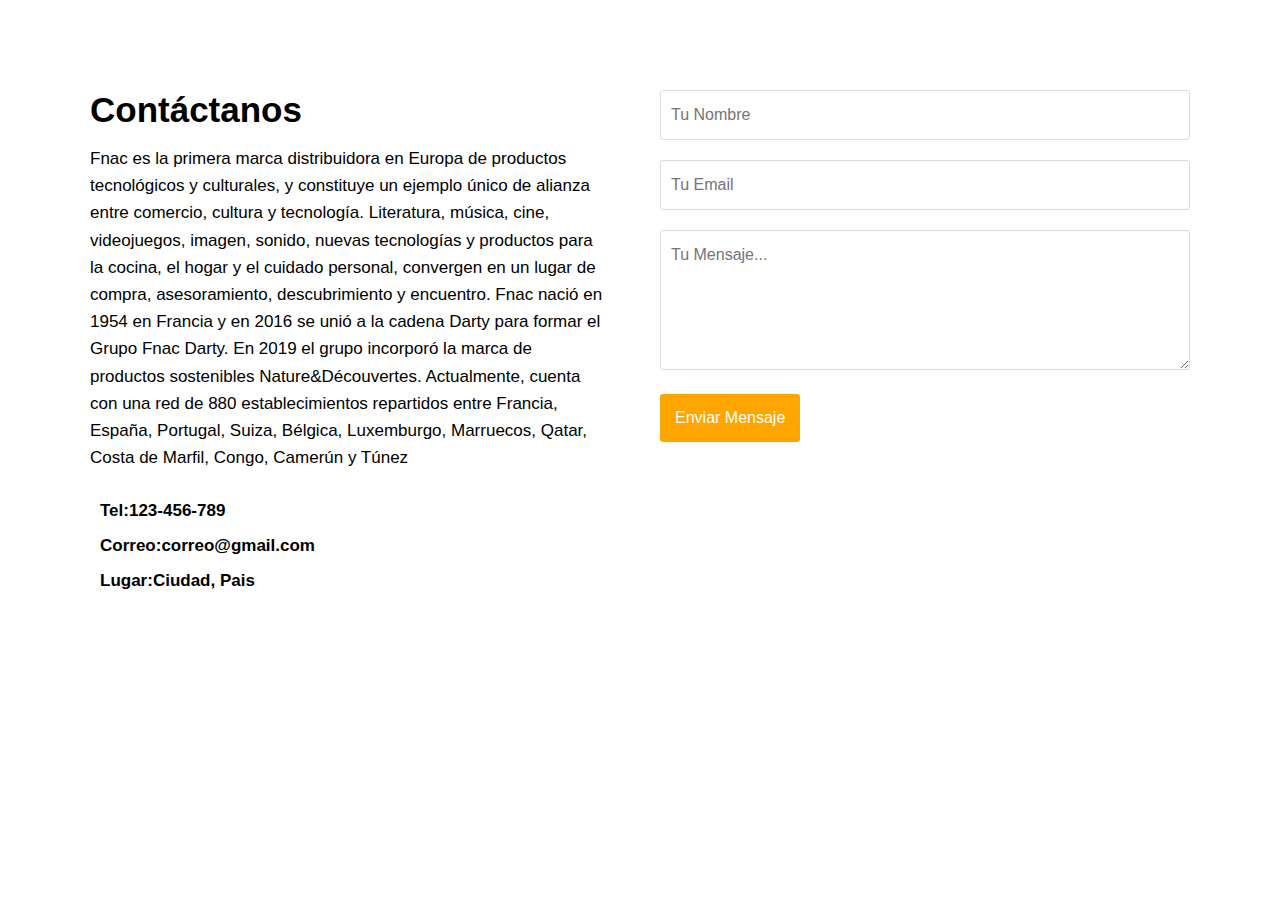
<file: Vaguada2/contacta.html>
<!DOCTYPE html>
<html lang="es">
<head>
    <meta charset="UTF-8">
    <title>Formulario de Contacto</title>
    <link rel="stylesheet" href="contacta.css">
</head>
<body>
    <div class="container-form">
        <div class="info-form">
            <h2>Contáctanos</h2>
            <p>Fnac es la primera marca distribuidora en Europa de productos tecnológicos y culturales, y constituye un ejemplo único de alianza entre comercio, cultura y tecnología. Literatura, música, cine, videojuegos, imagen, sonido, nuevas tecnologías y productos para la cocina, el hogar y el cuidado personal, convergen en un lugar de compra, asesoramiento, descubrimiento y encuentro.
                Fnac nació en 1954 en Francia y en 2016 se unió a la cadena Darty para formar el Grupo Fnac Darty. En 2019 el grupo incorporó la marca de productos sostenibles Nature&Découvertes.
                Actualmente, cuenta con una red de 880 establecimientos repartidos entre Francia, España, Portugal, Suiza, Bélgica, Luxemburgo, Marruecos, Qatar, Costa de Marfil, Congo, Camerún y Túnez</p>
            <a href="#"><i class="fa fa-phone"></i> Tel:123-456-789</a>
            <a href="#"><i class="fa fa-envelope"></i> Correo:correo@gmail.com</a>
            <a href="#"><i class="fa fa-map-marked"></i> Lugar:Ciudad, Pais</a>
        </div>
        <form action="contactos.php" method="post" autocomplete="off">
    <input type="text" name="nombre" placeholder="Tu Nombre" class="campo">
    <input type="email" name="email" placeholder="Tu Email" class="campo"> <!-- Corrige el tipo de input "emal" a "email" -->
    <textarea name="mensaje" placeholder="Tu Mensaje..."></textarea>
    <input type="submit" name="enviar" value="Enviar Mensaje" class="btn-enviar">
</form>
</div>
</body>
</html>
</file>
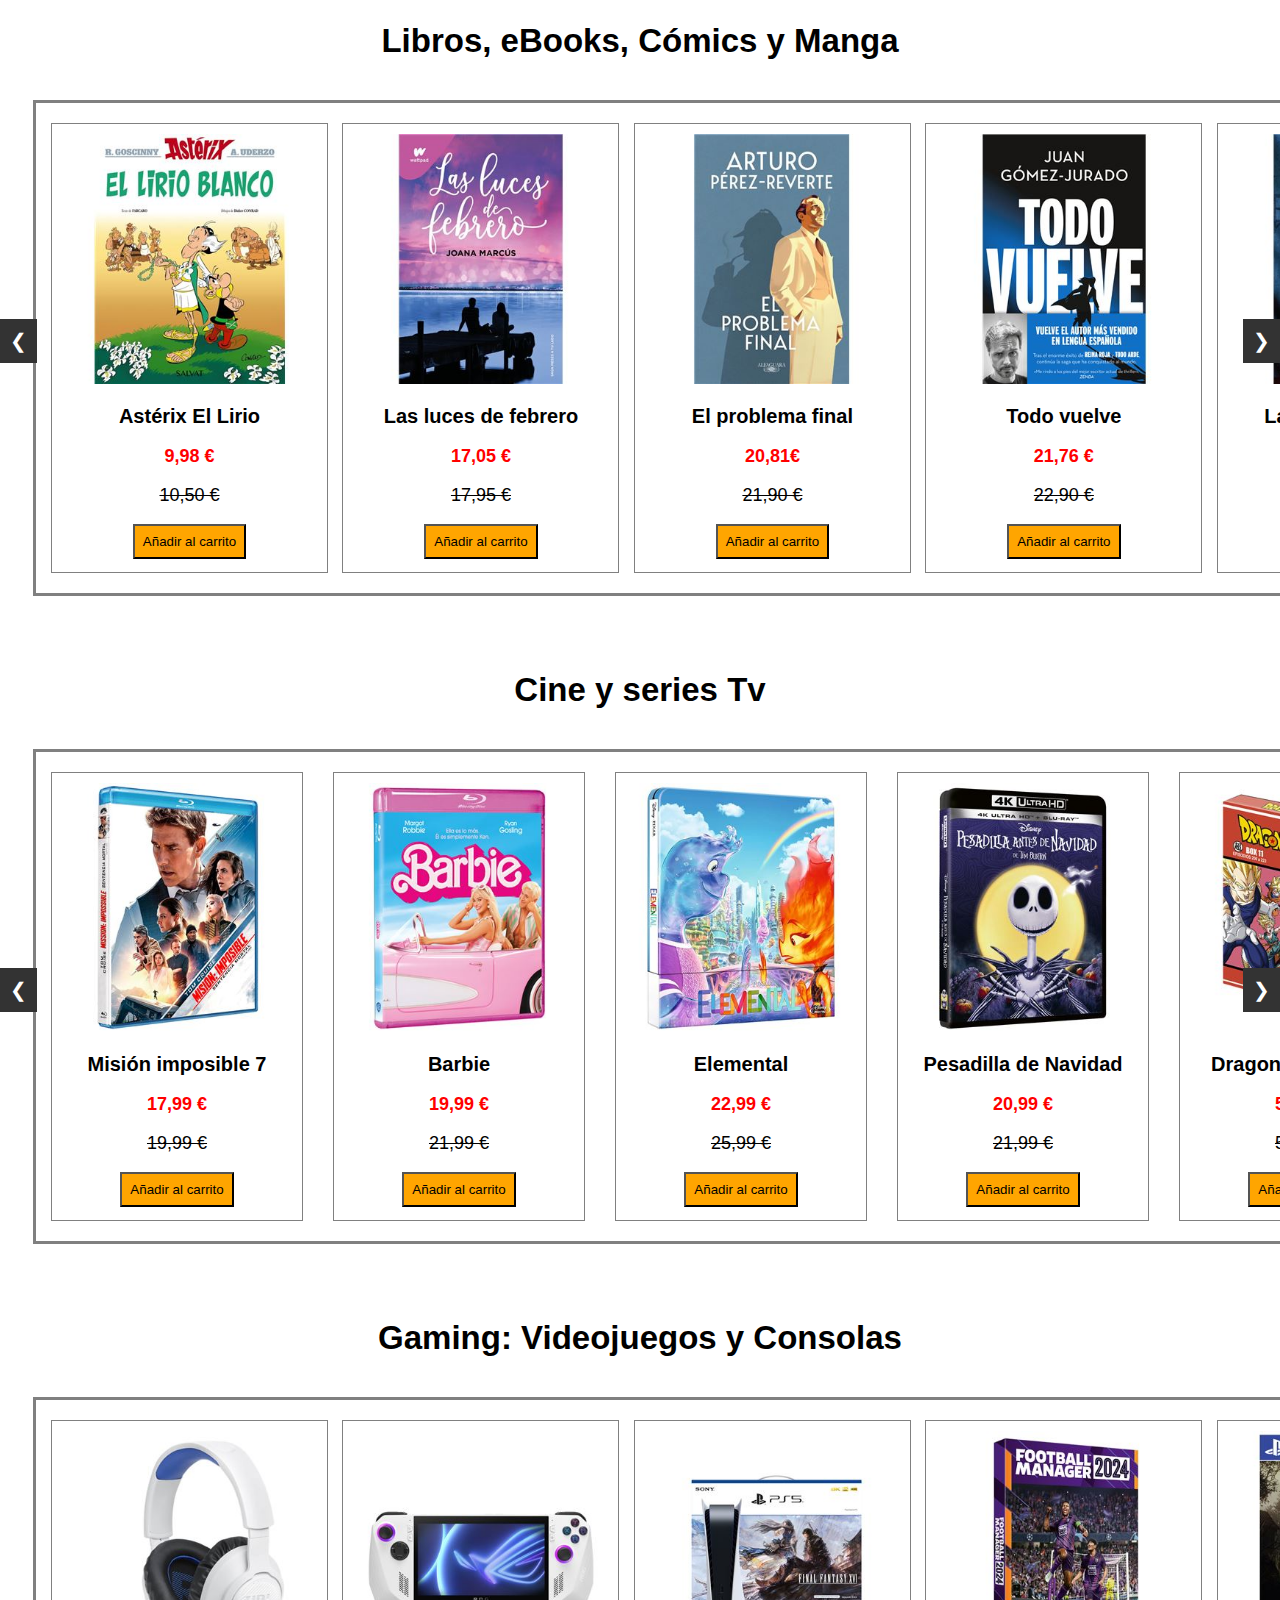
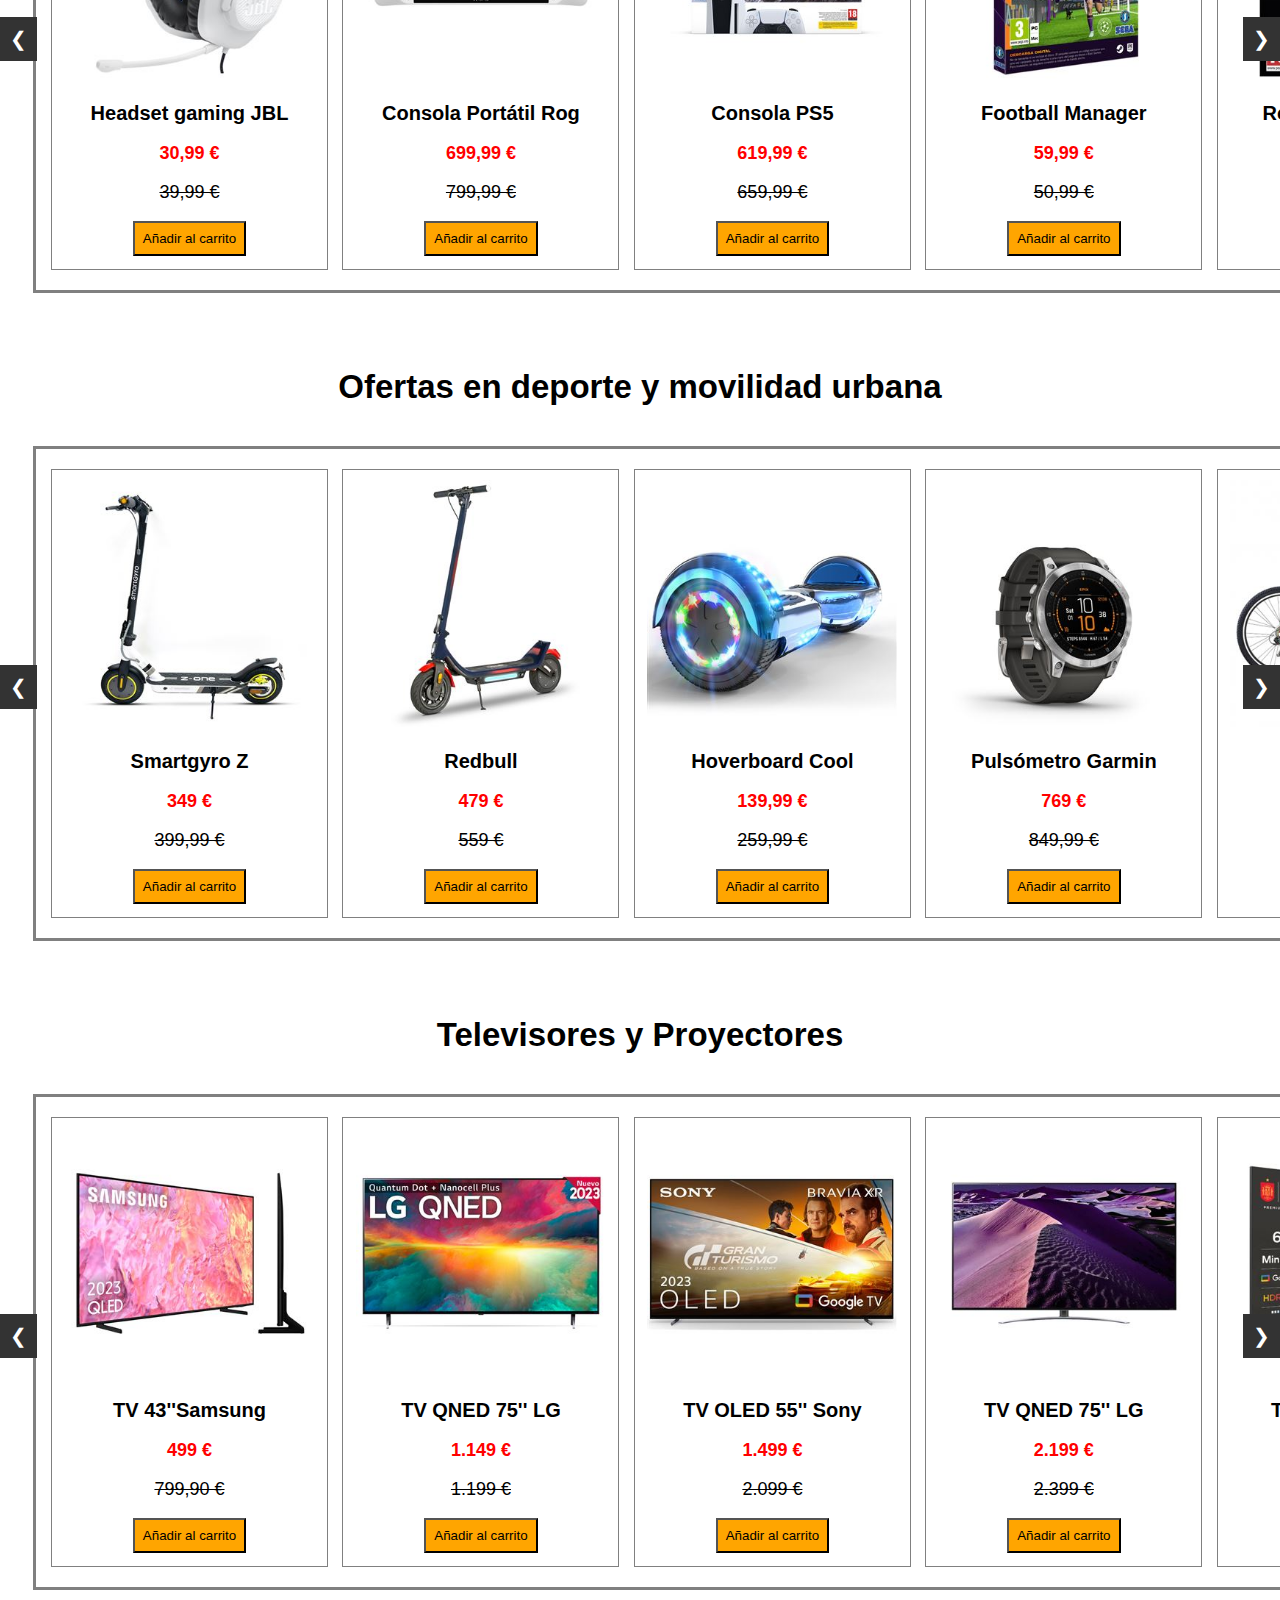
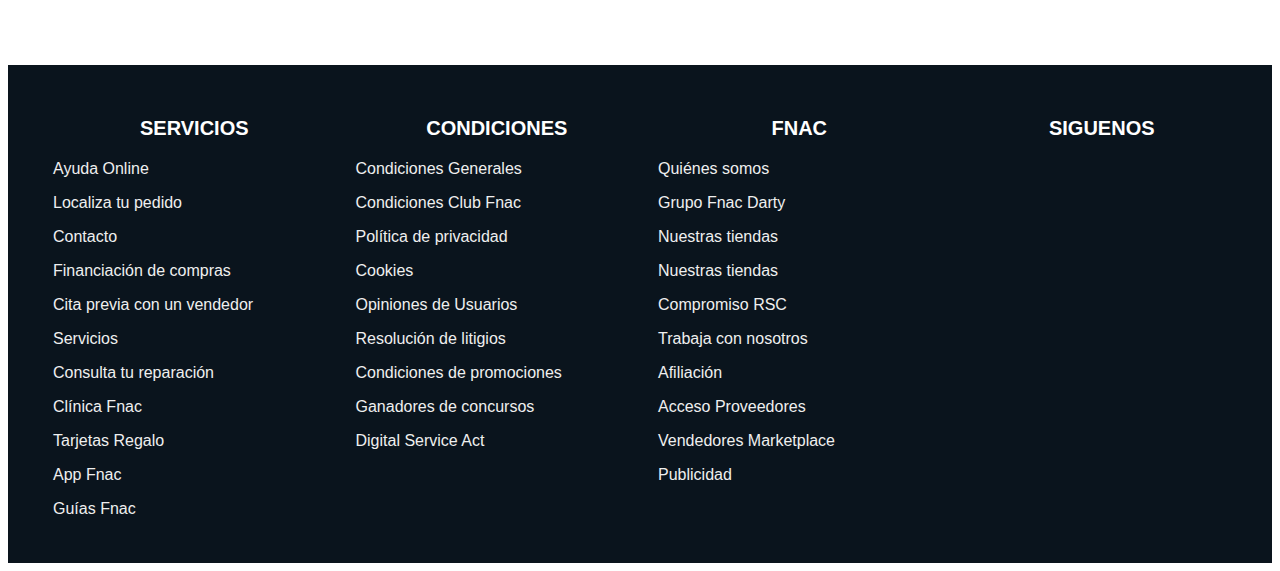
<file: Vaguada2/ofertas2.html>
<!DOCTYPE html>
<html lang="en">
<head>
    <meta charset="UTF-8"> 
    <meta name="viewport" content="width=device-width, initial-scale=1.0">
    <title>Document</title>
    <link rel="stylesheet" href="ofertas2.css">
    <script src="ofertas2.js"></script>
</head>
<body>
  
    <h1>Libros, eBooks, Cómics y Manga</h1>
    <div class="scroll-container2">
    <button id="scrolling-button-left" class="prev">❮</button>
    <button id="scrolling-button-right" class="next">❯</button>
        <div id="scroll-container" class="scroll-container">
            <div class="scroll-element">
                <img src="img/libro1.jpg" alt="">
                <div class="info-product">
                    <h2>Astérix El Lirio</h2>
                    <p class="price2">9,98 €  </p>
                    <p class="price">10,50 € </p>
                    <button>Añadir al carrito</button>
                </div>
            </div>

            <div class="scroll-element">
                <img src="img/libro2.jpg" alt="">
                <div class="info-product">
                    <h2> Las luces de febrero</h2>
                    <p class="price2">17,05 €  </p>
                    <p class="price">17,95 €</p>
                    <button>Añadir al carrito</button>
                </div>
            </div>
            <div class="scroll-element">
                <img src="img/libro3.jpg" alt="">
                <div class="info-product">
                    <h2> El problema final</h2>
                    <p class="price2">20,81€</p>
                    <p class="price">21,90 €</p>
                    <button>Añadir al carrito</button>
                </div>
            </div>
            <div class="scroll-element">  
                <img src="img/libro4.jpg" alt="">
                <div class="info-product">
                    <h2>Todo vuelve</h2>
                    <p class="price2">21,76 € </p>
                    <p class="price">22,90 €</p>
                    <button>Añadir al carrito</button>
                </div>
            </div>
            <div class="scroll-element">   
                <img src="img/libro5.jpg" alt="">
                <div class="info-product">
                    <h2>La armadura de luz</h2>
                    <p class="price2">23,66 € </p>
                    <p class="price">24,90 €</p>
                    <button>Añadir al carrito</button>
                </div>
            </div>
            <div class="scroll-element">   
                <img src="img/libro6.jpg" alt="">
                <div class="info-product">
                    <h2> La chica del verano</h2>
                    <p class="price2">18,90 € </p>
                    <p class="price">19,90 € </p>
                    <button>Añadir al carrito</button>
            </div>
            </div>
            <div class="scroll-element">   
                <img src="img/libro8.jpg" alt="">
                <div class="info-product">
                    <h2>Holly</h2>
                    <p class="price2">22,71 €  </p>
                    <p class="price">23,90 € </p>
                    <button>Añadir al carrito</button>
                </div>
            </div>
            <div class="scroll-element">   
                <img src="img/libro7.jpg" alt="">
                <div class="info-product">
                    <h2>El Infierno</h2>
                    <p class="price2">21,76 €</p>
                    <p class="price">22,90 € </p>
                    <button>Añadir al carrito</button>
                </div>
             </div>
        </div>    
    </div>
    <h1>Cine y series Tv</h1>
    <div class="scroll-container2">
        <button id="scrolling-button-left2" class="prev">❮</button>
        <button id="scrolling-button-right2" class="next">❯</button>
<div id="scroll-container3" class="scroll-container3">
  
    <div class="scroll-element">
                <img src="img/cine1.jpg" alt="">
                <div class="info-product">
                    <h2>Misión imposible 7</h2>
                    <p class="price2">17,99 €</p>
                    <p class="price">19,99 €</p>
                    <button>Añadir al carrito</button>
                </div>
            </div>

            <div class="scroll-element">
                <img src="img/cine2.jpg" alt="">
                <div class="info-product">
                    <h2>Barbie</h2>
                    <p class="price2">19,99 € </p>
                    <p class="price">21,99 €</p>
                    <button>Añadir al carrito</button>
                </div>
            </div>
            <div class="scroll-element">
                <img src="img/cine3.jpg" alt="">
                <div class="info-product">
                    <h2>Elemental</h2>
                    <p class="price2">22,99 € </p>
                    <p class="price">25,99 €</p>
                    <button>Añadir al carrito</button>
                </div>
            </div>
            <div class="scroll-element">   
                <img src="img/cine4.jpg" alt="">
                <div class="info-product">
                    <h2> Pesadilla de Navidad</h2>
                    <p class="price2">20,99 € </p>
                    <p class="price">21,99 €</p>
                    <button>Añadir al carrito</button>
                </div>
            </div>
            <div class="scroll-element">   
                <img src="img/cine5.jpg" alt="">
                <div class="info-product">
                    <h2> Dragon Ball BOX 11</h2>
                    <p class="price2">52,99 € </p>
                    <p class="price">59,99 €</p>
                    <button>Añadir al carrito</button>
                </div>
            </div>
            <div class="scroll-element">   
                <img src="img/cine6.jpg" alt="">
                <div class="info-product">
                    <h2>Naruto Shippuden</h2>
                    <p class="price2">14,99 € </p>
                    <p class="price">16,99 €</p>
                    <button>Añadir al carrito</button>
                </div>
            </div>
    </div>
    
</div>
    <h1>Gaming: Videojuegos y Consolas</h1>
    <div class="scroll-container2">
        <button id="scrolling-button-left3" class="prev">❮</button>
        <button id="scrolling-button-right3" class="next">❯</button>

    <div class="scroll-container4">
        <div class="scroll-element">

            <img src="img/tic1.jpg" alt="">
            <div class="info-product">
                <h2> Headset gaming JBL </h2>
                <p class="price2">30,99 € </p>
                <p class="price">39,99 €</p>
                <button>Añadir al carrito</button>
           </div>
        </div>

        <div class="scroll-element">
            <img src="img/tic2.jpg" alt="">
            <div class="info-product">
                <h2> Consola Portátil Rog</h2>
                <p class="price2">699,99 € </p>
                <p class="price">799,99 €</p>
                <button>Añadir al carrito</button>
           </div>
        </div>
        <div class="scroll-element">
            <img src="img/tic3.jpg" alt="">
            <div class="info-product">
                <h2>Consola PS5 </h2>
                <p class="price2">619,99 €</p>
                <p class="price">659,99 €</p>
                <button>Añadir al carrito</button>
           </div>
        </div>
        <div class="scroll-element">   
            <img src="img/tic4.jpg" alt="">
            <div class="info-product">
                <h2>Football Manager </h2>
                <p class="price2">59,99 € </p>
                <p class="price">50,99 €</p>
                <button>Añadir al carrito</button>
           </div>
        </div>
        <div class="scroll-element">   
            <img src="img/tic5.jpg" alt="">
            <div class="info-product">
                <h2>Resident Evil 4 PS4</h2>
                <p class="price2">69,99 € </p>
                <p class="price">74,99 €</p>
                <button>Añadir al carrito</button>
           </div>
        </div>
        <div class="scroll-element">   
            <img src="img/tic6.jpg" alt="">
            <div class="info-product">
                <h2>NBA 2K24</h2>
                <p class="price2">44,99 € </p>
                <p class="price">56,99 €</p>
                <button>Añadir al carrito</button>
           </div>
        </div>
    </div>
</div>

    <h1>Ofertas en deporte y movilidad urbana</h1>
    <div class="scroll-container2">
        <button id="scrolling-button-left4" class="prev">❮</button>
        <button id="scrolling-button-right4" class="next">❯</button>

    <div class="scroll-container5">
        <div class="scroll-element">

            <img src="img/dep1.jpg" alt="">
            <div class="info-product">
                <h2>Smartgyro Z</h2>
                <p class="price2">349 €</p>
                <p class="price">399,99 € </p>
                <button>Añadir al carrito</button>
           </div>
        </div>

        <div class="scroll-element">
            <img src="img/dep2.jpg" alt="">
            <div class="info-product">
                <h2> Redbull</h2>
                <p class="price2">479 € </p>
                <p class="price">559 € </p>
                <button>Añadir al carrito</button>
           </div>
        </div>
        <div class="scroll-element">
            <img src="img/dep3.jpg" alt="">
            <div class="info-product">
                <h2>Hoverboard Cool</h2>
                <p class="price2">139,99 € </p>
                <p class="price">259,99 € </p>
                <button>Añadir al carrito</button>
           </div>
        </div>
        <div class="scroll-element">   
            <img src="img/dep4.jpg" alt="">
            <div class="info-product">
                <h2>Pulsómetro Garmin</h2>
                <p class="price2">769 €</p>
                <p class="price">849,99 €</p>
                <button>Añadir al carrito</button>
           </div>
        </div>
        <div class="scroll-element">   
            <img src="img//dep5.jpg" alt="">
            <div class="info-product">
                <h2> Bicicleta MTB</h2>
                <p class="price2">219 € </p>
                <p class="price">299 €</p>
                <button>Añadir al carrito</button>
           </div>
        </div>
        <div class="scroll-element">   
            <img src="img/dep6.jpg" alt="">
            <div class="info-product">
                <h2> Bici PUKY LR</h2>
                <p class="price2">69,99 € </p>
                <p class="price">89,99 €</p>
                <button>Añadir al carrito</button>
           </div>
        </div>
    </div>
</div>

    <h1>Televisores y Proyectores</h1>
    <div class="scroll-container2">
        <button id="scrolling-button-left5" class="prev">❮</button>
        <button id="scrolling-button-right5" class="next">❯</button>

    <div class="scroll-container6">
        <div class="scroll-element">
            <img src="img/tv1.jpg" alt="">
            <div class="info-product">
                <h2>TV 43''Samsung</h2>
                <p class="price2">499 €</p>
                <p class="price">799,90 € </p>
                <button>Añadir al carrito</button>
           </div>
        </div>

        <div class="scroll-element">
            <img src="img/tv2.jpg" alt="">
            <div class="info-product">
                <h2>TV QNED 75'' LG</h2>
                <p class="price2">1.149 € </p>
                <p class="price">1.199 €</p>
                <button>Añadir al carrito</button>
           </div>
        </div>
        <div class="scroll-element">
            <img src="img/tv3.jpg" alt="">
            <div class="info-product">
                <h2>TV OLED 55'' Sony</h2>
                <p class="price2">1.499 € </p>
                <p class="price">2.099 € </p>
                <button>Añadir al carrito</button>
           </div>
        </div>
        <div class="scroll-element">   
            <img src="img/tv4.jpg" alt="">
            <div class="info-product">
                <h2>TV QNED 75'' LG </h2>
                <p class="price2">2.199 € </p>
                <p class="price">2.399 €</p>
                <button>Añadir al carrito</button>
           </div>
        </div>
        <div class="scroll-element">   
            <img src="img/tv5.jpg" alt="">
            <div class="info-product">
                <h2> TV QLED 65'' TCL </h2>
                <p class="price2">1.199 € </p>
                <p class="price">1.299 €</p>
                <button>Añadir al carrito</button>
           </div>
        </div>
        <div class="scroll-element">   
            <img src="img/tv6.jpg" alt="">
            <div class="info-product">
                <h2>TV DLED 65'' Hisense</h2>
                <p class="price2">599 €</p>
                <p class="price">749,90 € </p>
                <button>Añadir al carrito</button>
           </div>
        </div>
    </div>
</div>
    <footer class="pie-pagina">
        <div class="grupo1">
            <div class="box">
                <h2>SERVICIOS
                </h2>
                <p>Ayuda Online</p>
                <p>Localiza tu pedido</p>
                <p>Contacto</p>
                <p>Financiación de compras</p>
                <p> Cita previa con un vendedor</p>
                <p>Servicios</p>
                <p>Consulta tu reparación</p>
                <p>Clínica Fnac</p>
                <p>Tarjetas Regalo</p>
                <p>App Fnac</p>
                <p>Guías Fnac</p>

            </div>
            <div class="box">
                <h2>CONDICIONES
                </h2>
                <p>Condiciones Generales </p>
                <p>Condiciones Club Fnac</p>
                <p>Política de privacidad</p>
                <p>Cookies</p>
                <p>Opiniones de Usuarios</p>
                <p>Resolución de litigios</p>
                <p>Condiciones de promociones</p>
                <p>Ganadores de concursos </p>
                <p>Digital Service Act</p>
            </div>
            <div class="box">
                <h2>FNAC
                </h2>
                <p>Quiénes somos</p>
                <p>Grupo Fnac Darty</p>
                <p>Nuestras tiendas</p>
                <p>Nuestras tiendas</p>
                <p>Compromiso RSC</p>
                <p>Trabaja con nosotros</p>
                <p>Afiliación</p>
                <p>Acceso Proveedores</p>
                <p>Vendedores Marketplace</p>
                <p>Publicidad</p>
            </div>
            <div class="box">
                <h2>SIGUENOS</h2>
                <div class="red-social">
                    <a href="#" class="fa fa-facebook"></a>
                    <a href="#" class="fa fa-instagram"></a>
                    <a href="#" class="fa fa-twitter"></a>
                </div>
            </div>
        </div>
    </footer>
</body>
</html>
</file>
<file: Vaguada2/contacta.css>
*{
    margin: 0;
    padding: 0;
    box-sizing: border-box;
    font-family: 'Open Sans', sans-serif;
}
.container-form{
    width: 100%;
    max-width: 1100px;
    margin: auto;
    display: grid;
    grid-template-columns: repeat(2,1fr);
    grid-gap: 50px;
    margin-top: 90px;
}
.container-form h2{
    margin-bottom: 15px;
    font-size: 35px
}
.container-form p{
    font-size: 17px;
    line-height: 1.6;
    margin-bottom: 30px;
}
.container-form a{
    font-size: 17px;
    display: inline-block;
    text-decoration: none;
    width: 100%;
    margin-bottom: 15px;
    color: black;
    font-weight: 700;
}
.container-form a i{
    color: orange;
    margin-right: 10px;
}
.container-form form .campo, textarea{
    width: 100%;
    padding: 15px 10px;
    font-size: 16px;
    border: 1px solid #dbdbdb;
    margin-bottom: 20px;
    border-radius: 3px;
    outline: 0px;
}
.container-form form textarea{
    max-width: 530px;
    min-width: 530px;
    min-height: 140px;
    max-height: 150px;
}
.container-form .btn-enviar{
    padding: 15px;
    font-size: 16px;
    border: none;
    outline: 0px;
    background: orange;
    color: white;
    border-radius: 3px;
    cursor: pointer;
    transition: all 300ms ease;
}
.container-form .btn-enviar:hover{
    background: #e39403;
}
</file>
<file: Vaguada2/ofertas2.css>
body {
    font-family: 'Roboto', sans-serif;
}
.scroll-container2 {
    width: 1500px; 
    border: 3px solid grey; 
    display: grid;
    margin-top: 40px;
    margin-bottom: 75px;
    margin-left: 25px;
    display: flex;
  justify-content: space-between;
  align-items: center;
}
.scroll-container {
    width: 1450px; 
    grid-template-columns: repeat(5, 1fr);
    gap: 20px;
    position: relative;
    overflow-x:scroll;
    white-space: nowrap;
    margin-left: 20px;
    margin-bottom: 20px;
    margin-left: 15px;
}
.scroll-container3 {
    width: 1450px; 
    grid-template-columns: repeat(5, 1fr);
    gap: 20px;
    position: relative;
    overflow-x:scroll;
    white-space: nowrap;
    margin-left: 20px;
    margin-bottom: 20px;
    margin-left: 15px;
    display: flex;
  justify-content: space-between;
  align-items: center;
}
.scroll-container4 {
    width: 1450px; 
    grid-template-columns: repeat(5, 1fr);
    gap: 20px;
    position: relative;
    overflow-x:scroll;
    white-space: nowrap;
    margin-left: 20px;
    margin-bottom: 20px;
    margin-left: 15px;
}
.scroll-container5 {
    width: 1450px; 
    grid-template-columns: repeat(5, 1fr);
    gap: 20px;
    position: relative;
    overflow-x:scroll;
    white-space: nowrap;
    margin-left: 20px;
    margin-bottom: 20px;
    margin-left: 15px;
}
.scroll-container6 {
    width: 1450px; 
    grid-template-columns: repeat(5, 1fr);
    gap: 20px;
    position: relative;
    overflow-x:scroll;
    white-space: nowrap;
    margin-left: 20px;
    margin-bottom: 20px;
    margin-left: 15px;
}
h1{
    text-align: center;
    font-size: 33px;
}
h2{
    text-align: center;
    font-size: 20px;
}
img {
    width: 250px;
    margin-top: 10px;
    transition: transform 0.3s ease-in-out; 
}
img:hover {
    transform: scale(1.05); 
}
.scroll-element {
    text-align: center;
    display: inline-block;
    width: 275px; 
    margin-right: 10px; 
    border: 1px solid grey;
    margin-top: 20px; 

}
.price{
    font-size: 18px;
    text-decoration: line-through;
}
.price2{
    font-size: 18px;
    font-weight: 900;
    color: red;
}
.info-product button{
    background-color:orange;
    padding: 8px 8px;
}
button{
    margin-bottom: 13px;
}
.scroll-arrow,
.scroll-arrow1 {
    font-size: 40px;
}

.scroll-left {
    left: 5px;
    top: 50%;
}

.scroll-right {
    right: 20px;
    top: 50%;
    transform: translateY(-50%);
}

.pie-pagina{
    width: 100%;
    background-color: #0a141d;
}
.pie-pagina .grupo1{
    width: 100%;
    max-width: 1200px;
    margin: auto;
    display:grid;
    grid-template-columns: repeat(4, 1fr);
    grid-gap:10px;
    padding: 35px;
}
.pie-pagina .grupo1 .box h2{
    color: #fff;
    margin-bottom: 20px;
    font-size: 20px;
    padding-left: 10px;
}
.pie-pagina .grupo1 .box p{
    color: #efefef;
    margin-bottom: 10px;
    padding-left: 10px;

}
.pie-pagina .grupo1 .red-social a{
    text-decoration: none;
    width: 55px;
    height: 45px;
    line-height: 45px;
    color: #fff;
    background-color: #0d2033;
    text-align: center;

}
button.prev,
button.next {
  position: absolute;
  background: #333;
  color: #fff;
  border: none;
  cursor: pointer;
  padding: 10px;
  font-size: 20px;
  z-index: 1;
}

button.prev {
    left: 0; 
}

button.next {
  right: 0;
}
</file>
